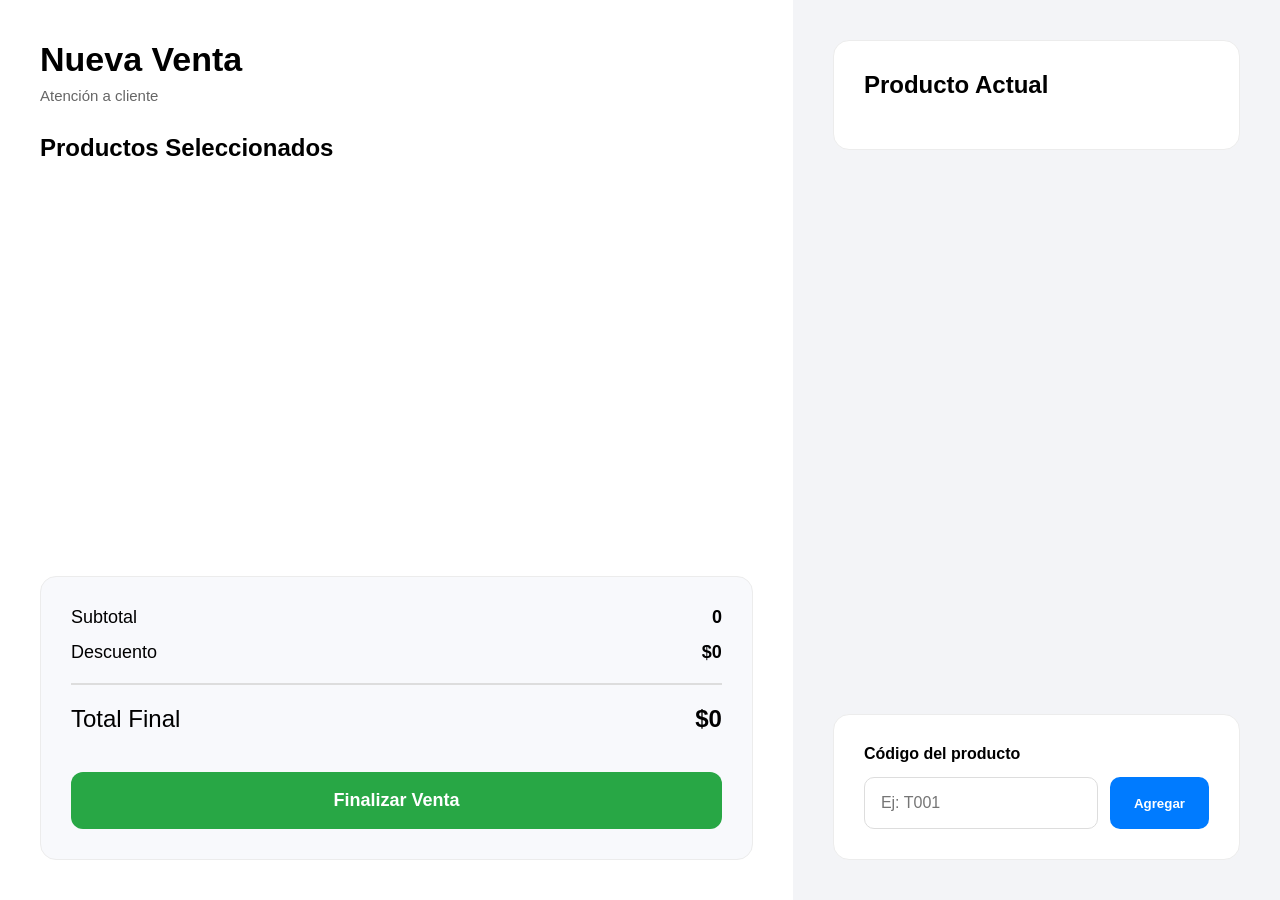
<file: templates/cobro.html>
<!DOCTYPE html>
<html lang="es">
<head>
    <meta charset="UTF-8">
    <meta name="viewport" content="width=device-width, initial-scale=1.0">
    <title>Punto de Venta</title>
    <link rel="stylesheet" href="/static/css/cobro/cobro.css">
</head>
<body>

    <div class="ventas-container">

        <!-- PANEL IZQUIERDO -->
        <div class="panel-izquierdo">

            <div class="header-venta">
                <h1>Nueva Venta</h1>
                <p>Atención a cliente</p>
            </div>

            <!-- PRODUCTOS AGREGADOS -->
            <div class="carrito">

                <h2>Productos Seleccionados</h2>

                <div class="lista-productos" id="lista-productos">
                </div>
            </div>

            <!-- TOTAL -->
            <div class="resumen-venta">

                <div class="fila-total">
                    <span>Subtotal</span>
                    <strong id="subtotal">0</strong>
                </div>

                <div class="fila-total">
                    <span>Descuento</span>
                    <strong>$0</strong>
                </div>

                <div class="fila-total total-final">
                    <span>Total Final</span>
                    <strong id="total-final">$0</strong>
                </div>

                <button class="btn-cobrar">
                    Finalizar Venta
                </button>

            </div>

        </div>

        <!-- PANEL DERECHO -->
        <div class="panel-derecho">

            <div class="info-box">
                <h2>Producto Actual</h2>

                <div class="producto-preview">
                    <h3 id="nombre-producto"></h3>
                    <p id="precio-producto"></p>
                    <p id="stock-producto"></p>
                    <p id="unidad-producto"></p>
                </div>
            </div>

            <!-- INPUT ABAJO DERECHA -->
            <div class="scanner-box">
                <label>Código del producto</label>

                <div class="scanner-input">
                    <input 
                        type="text"
                        id="codigo-producto"
                        placeholder="Ej: T001"
                    >
                    <button onclick="buscar_producto()">Agregar</button>
                </div>

            </div>

        </div>

    </div>

</body>

<script src="/static/src/cobro_sys/cobro.js"></script>
</html>
</file>
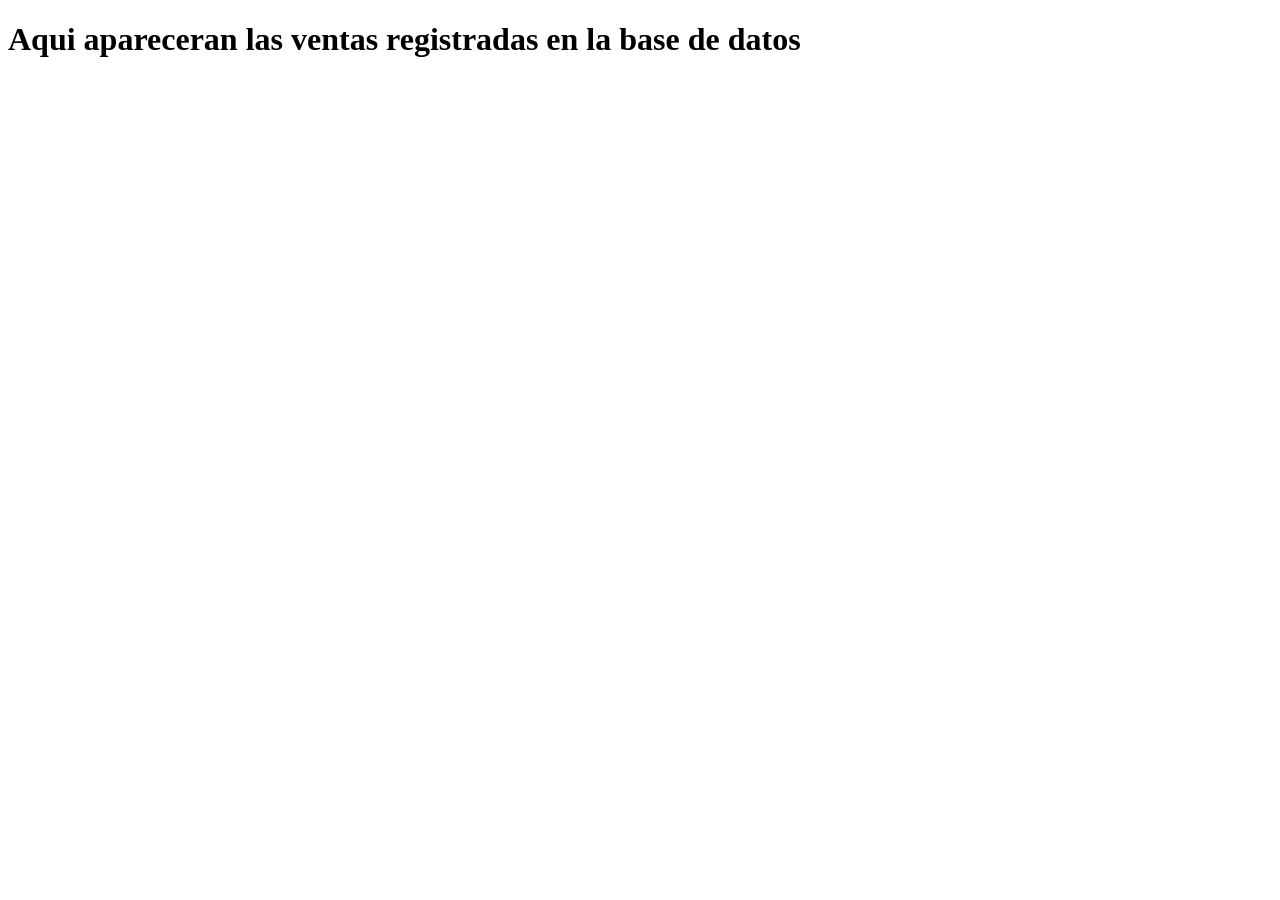
<file: templates/visualizar_ventas.html>
<!DOCTYPE html>
<html lang="es">
<head>
    <meta charset="UTF-8">
    <title>Historial de ventas</title>
</head>
<body>
    <div class="content">
        <h1>Aqui apareceran las ventas registradas en la base de datos</h1>
    </div>
</body>
</html>
</file>
<file: static/css/cobro/cobro.css>
* {
    margin: 0;
    padding: 0;
    box-sizing: border-box;
}

body {
    font-family: Arial, sans-serif;
    background: #f5f6fa;
}

/* CONTENEDOR GENERAL */

.ventas-container {
    display: flex;
    min-height: 100vh;
}

/* PANEL IZQUIERDO */

.panel-izquierdo {
    flex: 2;
    padding: 40px;
    background: #ffffff;

    display: flex;
    flex-direction: column;
    gap: 30px;
}

/* HEADER */

.header-venta h1 {
    font-size: 34px;
    margin-bottom: 8px;
}

.header-venta p {
    color: #666;
    font-size: 15px;
}

/* CARRITO */

.carrito {
    flex: 1;
}

.carrito h2 {
    margin-bottom: 20px;
}

.lista-productos {
    display: flex;
    flex-direction: column;
    gap: 16px;
}



.producto-item h3 {
    margin-bottom: 6px;
}

.producto-item p {
    color: #666;
}

/* RESUMEN */

.resumen-venta {
    background: #f8f9fc;
    padding: 30px;
    border-radius: 16px;
    border: 1px solid #ececec;
}

.fila-total {
    display: flex;
    justify-content: space-between;
    margin-bottom: 14px;
    font-size: 18px;
}

.total-final {
    font-size: 24px;
    margin-top: 20px;
    padding-top: 20px;
    border-top: 2px solid #ddd;
}

/* BOTON */

.btn-cobrar {
    width: 100%;
    margin-top: 25px;
    padding: 18px;
    border: none;
    border-radius: 12px;

    background: #28a745;
    color: white;
    font-size: 18px;
    font-weight: bold;
    cursor: pointer;

    transition: 0.3s;
}

.btn-cobrar:hover {
    background: #218838;
}

/* PANEL DERECHO */

.panel-derecho {
    flex: 1;
    background: #f3f4f7;
    padding: 40px;

    display: flex;
    flex-direction: column;
    justify-content: space-between;
}

/* PRODUCTO ACTUAL */

.info-box {
    background: white;
    padding: 30px;
    border-radius: 16px;
    border: 1px solid #ececec;
}

.info-box h2 {
    margin-bottom: 20px;
}

.producto-preview h3 {
    margin-bottom: 15px;
}

.producto-preview p {
    margin-bottom: 10px;
    color: #555;
}

/* SCANNER */

.scanner-box {
    background: white;
    padding: 30px;
    border-radius: 16px;
    border: 1px solid #ececec;
}

.scanner-box label {
    display: block;
    margin-bottom: 14px;
    font-weight: bold;
}

.scanner-input {
    display: flex;
    gap: 12px;
}

.scanner-input input {
    flex: 1;
    padding: 16px;
    border: 1px solid #ddd;
    border-radius: 10px;
    font-size: 16px;
}

.scanner-input button {
    padding: 16px 24px;
    border: none;
    border-radius: 10px;
    background: #007bff;
    color: white;
    font-weight: bold;
    cursor: pointer;
}

.scanner-input button:hover {
    background: #0056b3;
}

/* ITEM PRODUCTO */

.producto-item {
    background: #f8f9fc;
    padding: 18px;
    border-radius: 14px;
    border: 1px solid #ececec;
}

/* CONTENIDO */

.info-producto {
    display: flex;
    justify-content: space-between;
    align-items: center;
}

/* BOTONES */

.controles-cantidad {
    display: flex;
    align-items: center;
    gap: 12px;
}

/* BOTON */

.btn-cantidad {
    width: 34px;
    height: 34px;

    border: none;
    border-radius: 8px;

    background: #e9ecef;
    cursor: pointer;

    font-size: 18px;
    font-weight: bold;

    transition: 0.2s;
}

.btn-cantidad:hover {
    background: #d6d8db;
}

/* TEXTO CANTIDAD */

.cantidad-producto {
    min-width: 20px;
    text-align: center;
    font-weight: bold;
    font-size: 16px;
}
</file>
